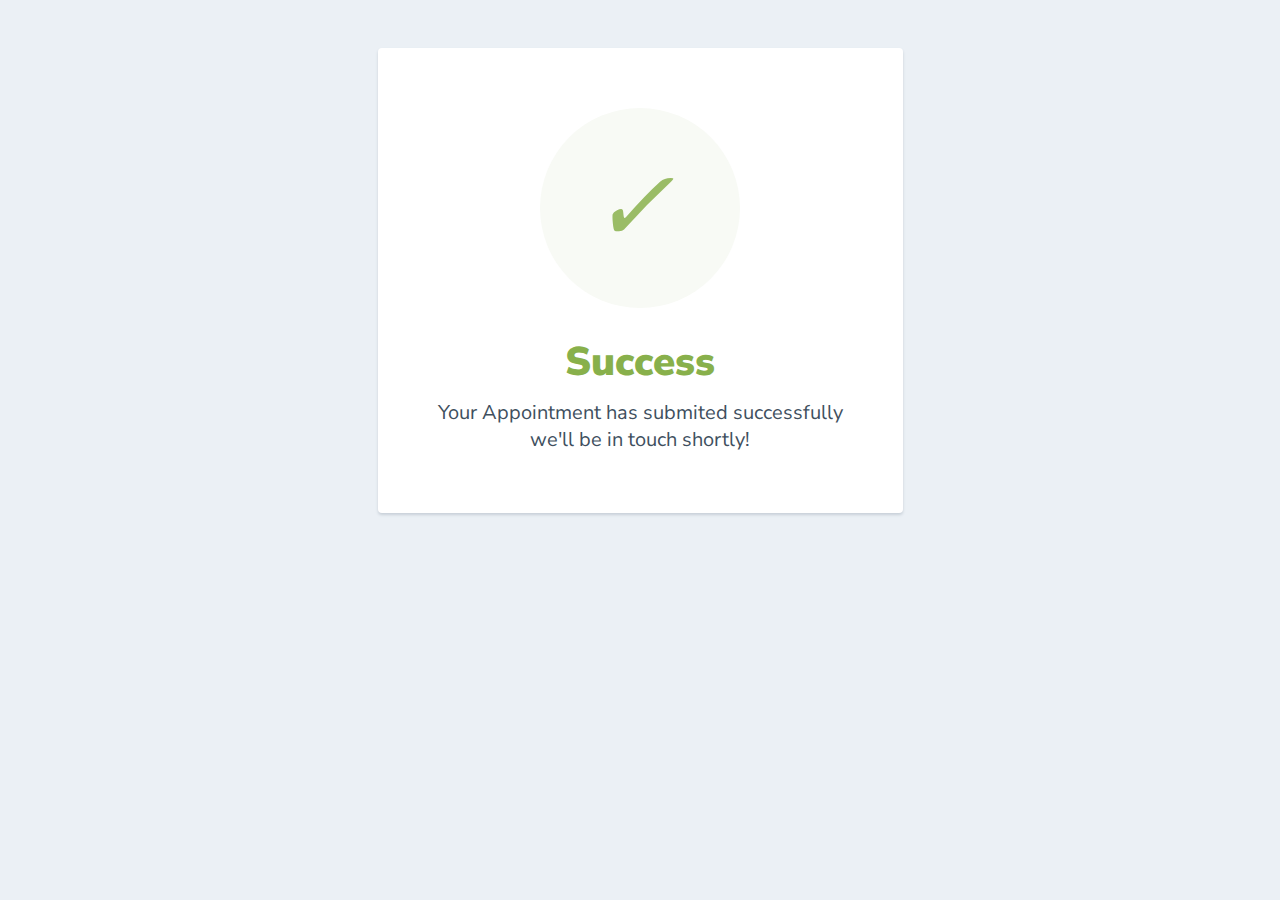
<file: MediQuick/public/success.html>
<html>

<head>
    <link href="https://fonts.googleapis.com/css?family=Nunito+Sans:400,400i,700,900&display=swap" rel="stylesheet">
</head>
<style>
    body {
        text-align: center;
        padding: 40px 0;
        background: #EBF0F5;
    }
    
    h1 {
        color: #88B04B;
        font-family: "Nunito Sans", "Helvetica Neue", sans-serif;
        font-weight: 900;
        font-size: 40px;
        margin-bottom: 10px;
    }
    
    p {
        color: #404F5E;
        font-family: "Nunito Sans", "Helvetica Neue", sans-serif;
        font-size: 20px;
        margin: 0;
    }
    
    i {
        color: #9ABC66;
        font-size: 100px;
        line-height: 200px;
        margin-left: -15px;
    }
    
    .card {
        background: white;
        padding: 60px;
        border-radius: 4px;
        box-shadow: 0 2px 3px #C8D0D8;
        display: inline-block;
        margin: 0 auto;
    }
</style>

<body>
    <div class="card">
        <div style="border-radius:200px; height:200px; width:200px; background: #F8FAF5; margin:0 auto;">
            <i class="checkmark">✓</i>
        </div>
        <h1>Success</h1>
        <p>Your Appointment has submited successfully<br/> we'll be in touch shortly!</p>
    </div>
</body>

</html>
</file>
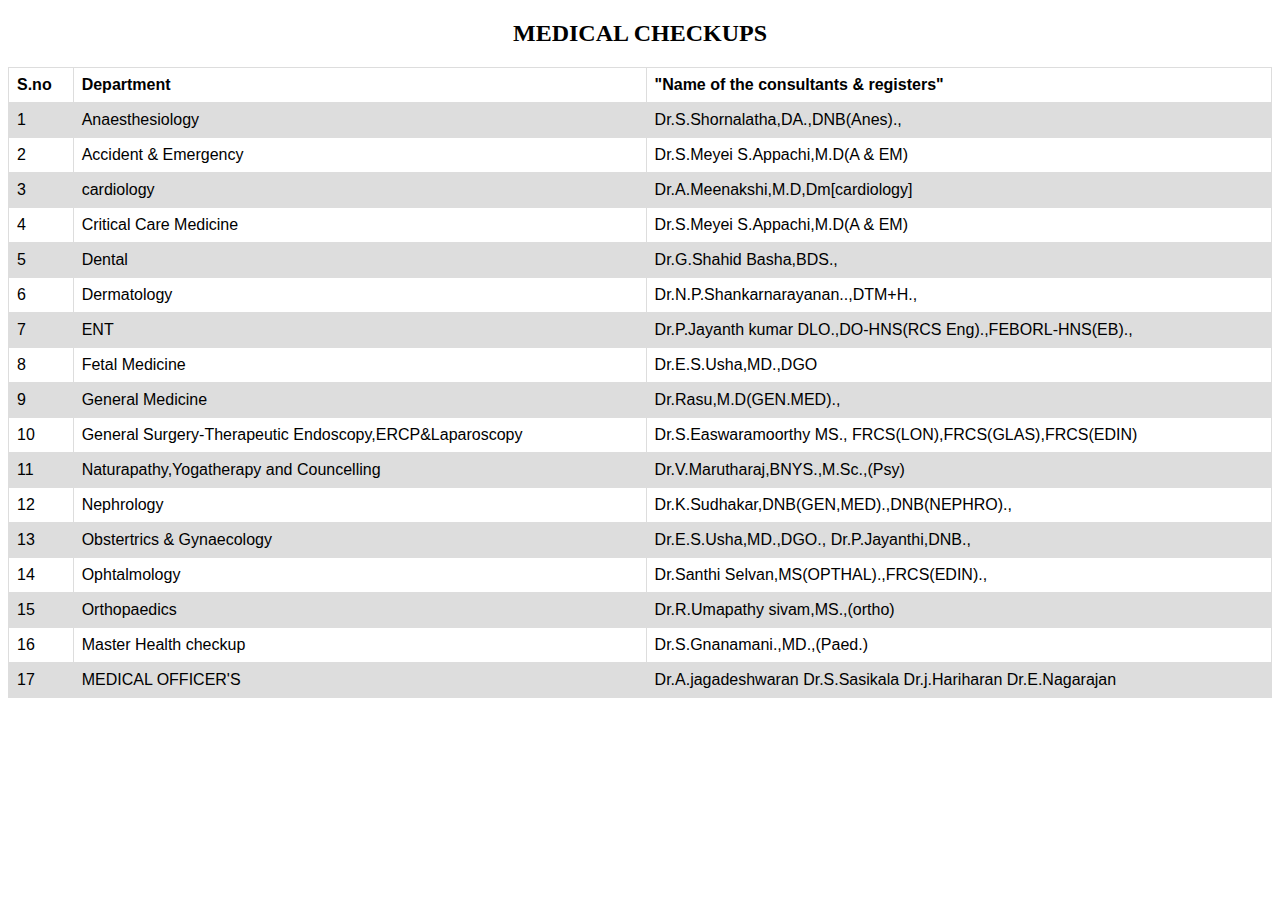
<file: MediQuick/public/table.html>
<!DOCTYPE html>
<html>

<head>
    <style>
        table {
            font-family: arial, sans-serif;
            border-collapse: collapse;
            width: 100%;
        }
        
        td,
        th {
            border: 1px solid #dddddd;
            text-align: left;
            padding: 8px;
        }
        
        tr:nth-child(even) {
            background-color: #dddddd;
        }
    </style>
</head>

<body>

    <h2 style="text-align: center;">MEDICAL CHECKUPS</h2>

    <table>
        <tr>
            <th>S.no</th>
            <th>Department</th>
            <th>"Name of the consultants & registers"</th>
        </tr>
        <tr>
            <td>1</td>
            <td>Anaesthesiology</td>
            <td>Dr.S.Shornalatha,DA.,DNB(Anes).,</td>
        </tr>
        <tr>
            <td>2</td>
            <td>Accident & Emergency</td>
            <td>Dr.S.Meyei S.Appachi,M.D(A & EM)</td>
        </tr>
        <tr>
            <td>3</td>
            <td>cardiology</td>
            <td>Dr.A.Meenakshi,M.D,Dm[cardiology]</td>
        </tr>
        <tr>
            <td>4</td>
            <td>Critical Care Medicine</td>
            <td>Dr.S.Meyei S.Appachi,M.D(A & EM)</td>
        </tr>
        <tr>
            <td>5</td>
            <td>Dental</td>
            <td>Dr.G.Shahid Basha,BDS.,</td>
        </tr>
        <tr>
            <td>6</td>
            <td>Dermatology</td>
            <td>Dr.N.P.Shankarnarayanan..,DTM+H.,</td>
        </tr>
        <tr>
            <td>7</td>
            <td>ENT</td>
            <td>Dr.P.Jayanth kumar DLO.,DO-HNS(RCS Eng).,FEBORL-HNS(EB).,</td>
        </tr>
        <tr>
            <td>8</td>
            <td>Fetal Medicine</td>
            <td>Dr.E.S.Usha,MD.,DGO</td>
        </tr>
        <tr>
            <td>9</td>
            <td>General Medicine</td>
            <td>Dr.Rasu,M.D(GEN.MED).,</td>
        </tr>
        <tr>
            <td>10</td>
            <td>General Surgery-Therapeutic Endoscopy,ERCP&Laparoscopy</td>
            <td>Dr.S.Easwaramoorthy MS., FRCS(LON),FRCS(GLAS),FRCS(EDIN)</td>
        </tr>
        <tr>
            <td>11</td>
            <td>Naturapathy,Yogatherapy and Councelling</td>
            <td>Dr.V.Marutharaj,BNYS.,M.Sc.,(Psy)</td>
        </tr>
        <tr>
            <td>12</td>
            <td>Nephrology</td>
            <td>Dr.K.Sudhakar,DNB(GEN,MED).,DNB(NEPHRO).,</td>
        </tr>
        <tr>
            <td>13</td>
            <td>Obstertrics & Gynaecology</td>
            <td>Dr.E.S.Usha,MD.,DGO., Dr.P.Jayanthi,DNB.,
            </td>
        </tr>
        <tr>
            <td>14</td>
            <td>Ophtalmology</td>
            <td>Dr.Santhi Selvan,MS(OPTHAL).,FRCS(EDIN).,</td>
        </tr>
        <tr>
            <td>15</td>
            <td>Orthopaedics</td>
            <td>Dr.R.Umapathy sivam,MS.,(ortho)</td>
        </tr>
        <tr>
            <td>16</td>
            <td>Master Health checkup</td>
            <td>Dr.S.Gnanamani.,MD.,(Paed.)</td>
        </tr>
        <tr>
            <td>17</td>
            <td>MEDICAL OFFICER'S</td>
            <td>Dr.A.jagadeshwaran Dr.S.Sasikala Dr.j.Hariharan Dr.E.Nagarajan
            </td>
        </tr>
    </table>

</body>

</html>
</file>
